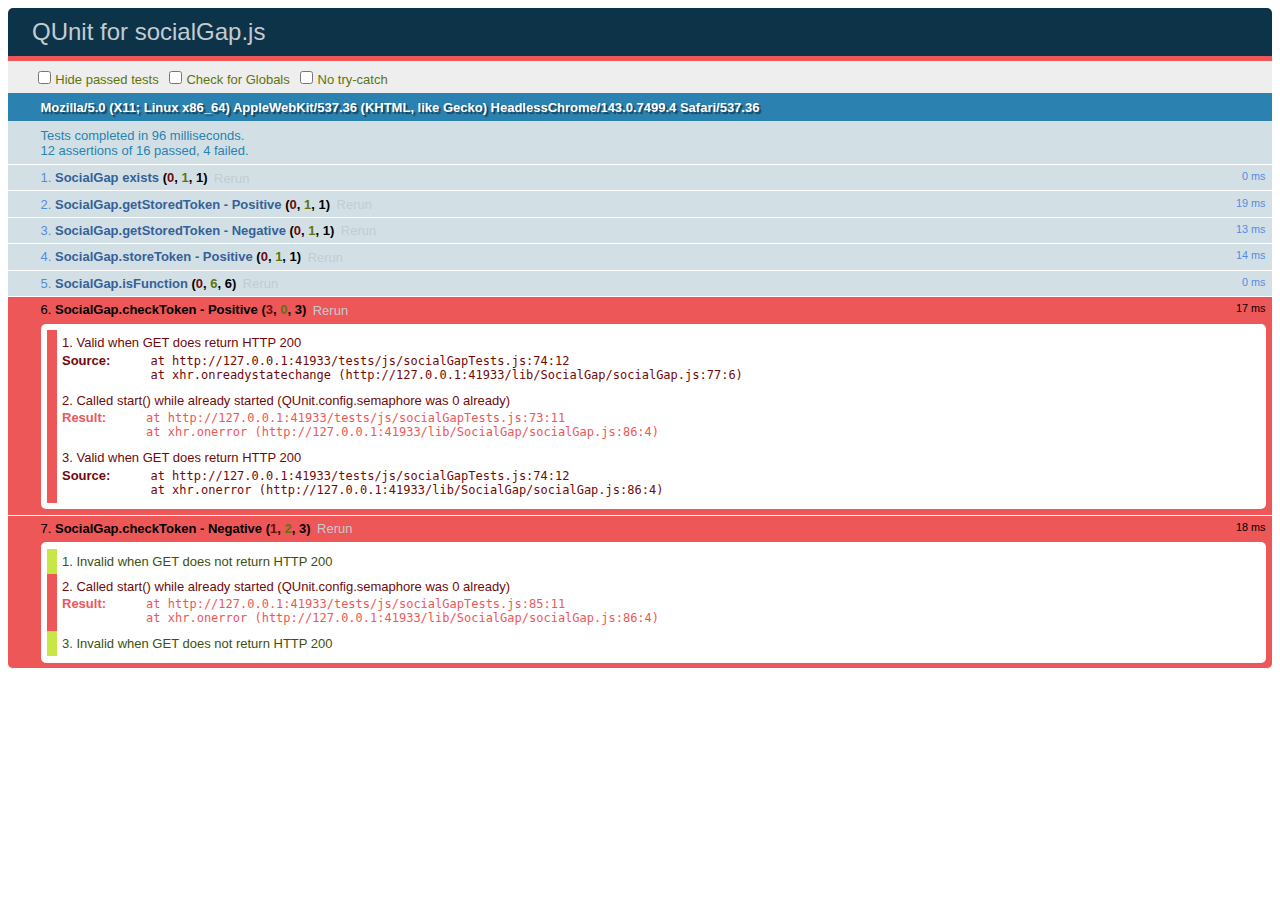
<file: tests/socialGap.html>
<!DOCTYPE html>
<html>
<head>
  <meta charset="utf-8">
  <title>QUnit for socialGap.js</title>
  <link rel="stylesheet" href="css/qunit-1.14.0.css">
</head>
<body>
  <div id="qunit"></div>
  <div id="qunit-fixture"></div>
  <script src="js/qunit-1.14.0.js"></script>
  <script src="js/socialGapTests.js"></script>
  <script src="../example/js/modernizr.js"></script>
  <script src="../lib/SocialGap/socialGap.js"></script>
</body>
</html>
</file>
<file: tests/css/qunit-1.14.0.css>
/*!
 * QUnit 1.14.0
 * http://qunitjs.com/
 *
 * Copyright 2013 jQuery Foundation and other contributors
 * Released under the MIT license
 * http://jquery.org/license
 *
 * Date: 2014-01-31T16:40Z
 */

/** Font Family and Sizes */

#qunit-tests, #qunit-header, #qunit-banner, #qunit-testrunner-toolbar, #qunit-userAgent, #qunit-testresult {
	font-family: "Helvetica Neue Light", "HelveticaNeue-Light", "Helvetica Neue", Calibri, Helvetica, Arial, sans-serif;
}

#qunit-testrunner-toolbar, #qunit-userAgent, #qunit-testresult, #qunit-tests li { font-size: small; }
#qunit-tests { font-size: smaller; }


/** Resets */

#qunit-tests, #qunit-header, #qunit-banner, #qunit-userAgent, #qunit-testresult, #qunit-modulefilter {
	margin: 0;
	padding: 0;
}


/** Header */

#qunit-header {
	padding: 0.5em 0 0.5em 1em;

	color: #8699A4;
	background-color: #0D3349;

	font-size: 1.5em;
	line-height: 1em;
	font-weight: 400;

	border-radius: 5px 5px 0 0;
}

#qunit-header a {
	text-decoration: none;
	color: #C2CCD1;
}

#qunit-header a:hover,
#qunit-header a:focus {
	color: #FFF;
}

#qunit-testrunner-toolbar label {
	display: inline-block;
	padding: 0 0.5em 0 0.1em;
}

#qunit-banner {
	height: 5px;
}

#qunit-testrunner-toolbar {
	padding: 0.5em 0 0.5em 2em;
	color: #5E740B;
	background-color: #EEE;
	overflow: hidden;
}

#qunit-userAgent {
	padding: 0.5em 0 0.5em 2.5em;
	background-color: #2B81AF;
	color: #FFF;
	text-shadow: rgba(0, 0, 0, 0.5) 2px 2px 1px;
}

#qunit-modulefilter-container {
	float: right;
}

/** Tests: Pass/Fail */

#qunit-tests {
	list-style-position: inside;
}

#qunit-tests li {
	padding: 0.4em 0.5em 0.4em 2.5em;
	border-bottom: 1px solid #FFF;
	list-style-position: inside;
}

#qunit-tests.hidepass li.pass, #qunit-tests.hidepass li.running  {
	display: none;
}

#qunit-tests li strong {
	cursor: pointer;
}

#qunit-tests li a {
	padding: 0.5em;
	color: #C2CCD1;
	text-decoration: none;
}
#qunit-tests li a:hover,
#qunit-tests li a:focus {
	color: #000;
}

#qunit-tests li .runtime {
	float: right;
	font-size: smaller;
}

.qunit-assert-list {
	margin-top: 0.5em;
	padding: 0.5em;

	background-color: #FFF;

	border-radius: 5px;
}

.qunit-collapsed {
	display: none;
}

#qunit-tests table {
	border-collapse: collapse;
	margin-top: 0.2em;
}

#qunit-tests th {
	text-align: right;
	vertical-align: top;
	padding: 0 0.5em 0 0;
}

#qunit-tests td {
	vertical-align: top;
}

#qunit-tests pre {
	margin: 0;
	white-space: pre-wrap;
	word-wrap: break-word;
}

#qunit-tests del {
	background-color: #E0F2BE;
	color: #374E0C;
	text-decoration: none;
}

#qunit-tests ins {
	background-color: #FFCACA;
	color: #500;
	text-decoration: none;
}

/*** Test Counts */

#qunit-tests b.counts                       { color: #000; }
#qunit-tests b.passed                       { color: #5E740B; }
#qunit-tests b.failed                       { color: #710909; }

#qunit-tests li li {
	padding: 5px;
	background-color: #FFF;
	border-bottom: none;
	list-style-position: inside;
}

/*** Passing Styles */

#qunit-tests li li.pass {
	color: #3C510C;
	background-color: #FFF;
	border-left: 10px solid #C6E746;
}

#qunit-tests .pass                          { color: #528CE0; background-color: #D2E0E6; }
#qunit-tests .pass .test-name               { color: #366097; }

#qunit-tests .pass .test-actual,
#qunit-tests .pass .test-expected           { color: #999; }

#qunit-banner.qunit-pass                    { background-color: #C6E746; }

/*** Failing Styles */

#qunit-tests li li.fail {
	color: #710909;
	background-color: #FFF;
	border-left: 10px solid #EE5757;
	white-space: pre;
}

#qunit-tests > li:last-child {
	border-radius: 0 0 5px 5px;
}

#qunit-tests .fail                          { color: #000; background-color: #EE5757; }
#qunit-tests .fail .test-name,
#qunit-tests .fail .module-name             { color: #000; }

#qunit-tests .fail .test-actual             { color: #EE5757; }
#qunit-tests .fail .test-expected           { color: #008000; }

#qunit-banner.qunit-fail                    { background-color: #EE5757; }


/** Result */

#qunit-testresult {
	padding: 0.5em 0.5em 0.5em 2.5em;

	color: #2B81AF;
	background-color: #D2E0E6;

	border-bottom: 1px solid #FFF;
}
#qunit-testresult .module-name {
	font-weight: 700;
}

/** Fixture */

#qunit-fixture {
	position: absolute;
	top: -10000px;
	left: -10000px;
	width: 1000px;
	height: 1000px;
}
</file>
